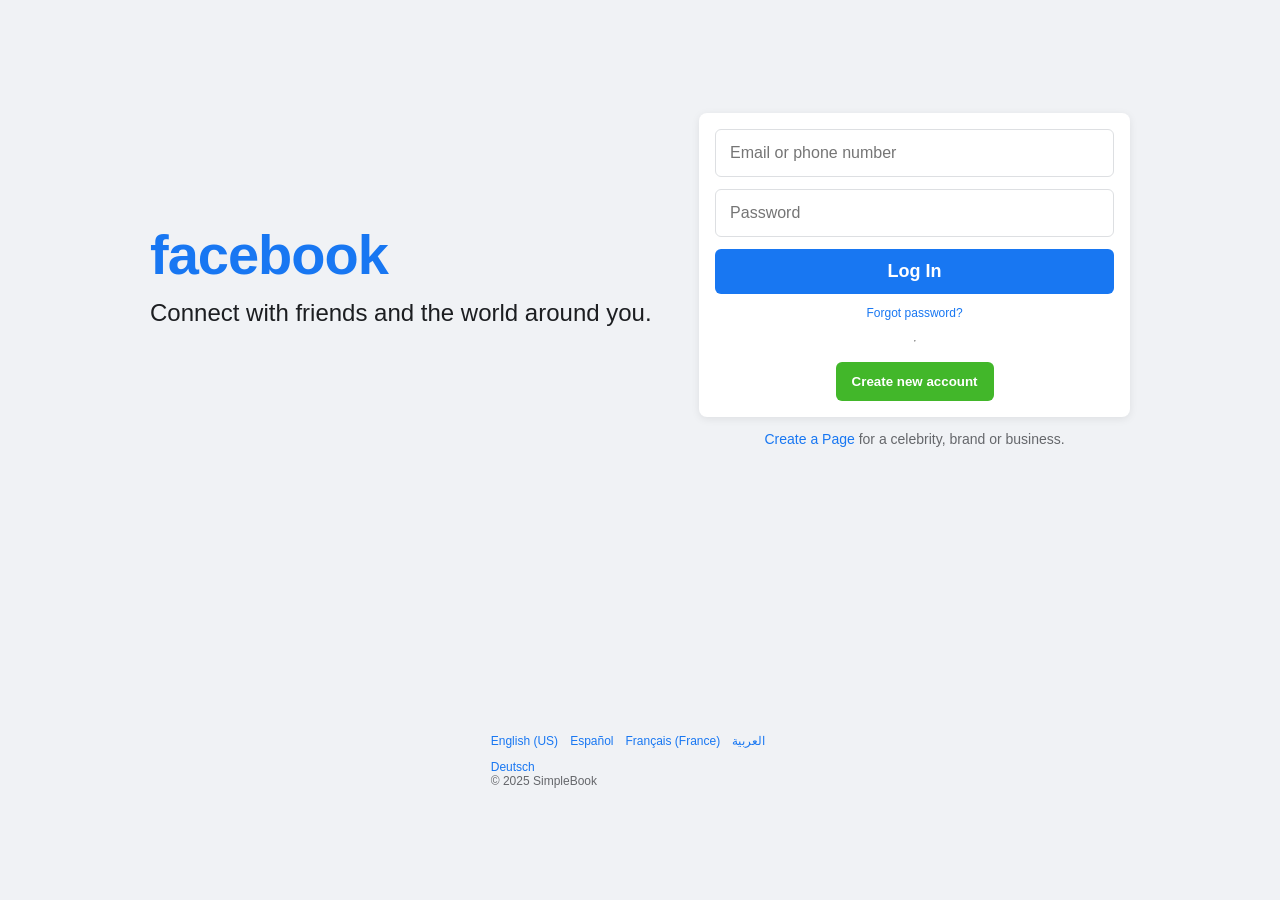
<file: index.html>
<!DOCTYPE html>
<html lang="en">
<head>
  <meta charset="UTF-8" />
  <meta name="viewport" content="width=device-width, initial-scale=1.0" />
  <title>Facebook - Log In or Sign Up</title>
  <link rel="stylesheet" href="styles.css" />
</head>
<body class="login-body">
  <div class="login-container">
    <div class="brand-column">
      <h1 class="brand">facebook</h1>
      <p class="brand-subtitle">Connect with friends and the world around you.</p>
    </div>
    <div class="form-column">
      <form id="loginForm" class="login-form">
        <input type="text" id="email" placeholder="Email or phone number" required />
        <input type="password" id="password" placeholder="Password" required />
        <button type="submit" class="btn primary">Log In</button>
        <a class="link small" href="#" id="forgotLink">Forgot password?</a>
        <hr />
        <button type="button" class="btn success" id="createAccountBtn">Create new account</button>
      </form>
      <p class="page-cta"><a href="#" class="link">Create a Page</a> for a celebrity, brand or business.</p>
    </div>
  </div>

  <footer class="footer">
    <div class="footer-inner">
      <div class="langs">
        <a href="#" class="link small">English (US)</a>
        <a href="#" class="link small">Español</a>
        <a href="#" class="link small">Français (France)</a>
        <a href="#" class="link small">العربية</a>
        <a href="#" class="link small">Deutsch</a>
      </div>
      <div class="meta small">
        © 2025 SimpleBook
      </div>
    </div>
  </footer>

  <script src="app.js"></script>
  <script>
    window.__APP_CONFIG__ = { homeHref: 'home.html' };
  </script>
</body>
</html>
</file>
<file: styles.css>
:root {
  --bg: #f0f2f5;
  --text: #1c1e21;
  --muted: #65676b;
  --primary: #1877f2;
  --success: #42b72a;
  --card: #ffffff;
  --border: #dddfe2;
}

* { box-sizing: border-box; }
body { margin: 0; font-family: -apple-system, BlinkMacSystemFont, 'Segoe UI', Roboto, Helvetica, Arial, sans-serif; color: var(--text); }

/* Login */
.login-body { background: var(--bg); min-height: 100vh; display: grid; place-items: center; }
.login-container { display: grid; grid-template-columns: 1.2fr 1fr; gap: 32px; width: min(980px, 100% - 32px); align-items: center; }
.brand { color: var(--primary); font-size: 56px; margin: 0; font-weight: 800; letter-spacing: -1px; }
.brand-subtitle { font-size: 24px; color: var(--text); margin-top: 12px; }
.login-form { background: var(--card); padding: 16px; border-radius: 8px; box-shadow: 0 2px 8px rgba(0,0,0,.08); display: grid; gap: 12px; }
.login-form input { padding: 14px; border: 1px solid var(--border); border-radius: 6px; font-size: 16px; }
.btn { cursor: pointer; border: none; border-radius: 6px; padding: 12px 16px; font-weight: 700; }
.btn.primary { background: var(--primary); color: white; font-size: 18px; }
.btn.success { background: var(--success); color: white; width: max-content; margin: 0 auto; }
.link { color: var(--primary); text-decoration: none; }
.link.small { font-size: 12px; text-align: center; }
.page-cta { text-align: center; color: var(--muted); font-size: 14px; }
.footer { margin-top: 48px; color: var(--muted); font-size: 12px; }
.footer-inner { width: min(980px, 100% - 32px); margin: 0 auto; }
.langs { display: flex; gap: 12px; flex-wrap: wrap; }

/* Home */
.home-body { background: var(--bg); min-height: 100vh; }
.topbar { position: sticky; top: 0; background: var(--card); border-bottom: 1px solid var(--border); z-index: 10; }
.topbar-inner { height: 56px; display: grid; grid-template-columns: 1fr auto 1fr; align-items: center; gap: 16px; width: min(1100px, 100% - 32px); margin: 0 auto; }
.topbar .left { display: flex; align-items: center; gap: 12px; }
.logo { width: 40px; height: 40px; background: var(--primary); color: white; border-radius: 50%; display: grid; place-items: center; font-weight: 900; font-size: 24px; }
.search { padding: 10px 12px; border-radius: 20px; border: none; background: var(--bg); width: 260px; }
.center { display: flex; gap: 6px; justify-content: center; }
.nav-btn { background: transparent; border: none; padding: 10px 14px; border-radius: 8px; font-size: 18px; cursor: pointer; }
.nav-btn.active, .nav-btn:hover { background: var(--bg); }
.right { display: flex; gap: 8px; justify-content: end; }
.icon-btn { background: var(--bg); border: none; width: 36px; height: 36px; border-radius: 50%; cursor: pointer; }

.layout { width: min(1100px, 100% - 32px); margin: 16px auto; display: grid; grid-template-columns: 280px minmax(0, 1fr) 320px; gap: 16px; align-items: start; }
.sidebar { position: sticky; top: 72px; display: grid; gap: 6px; height: calc(100vh - 88px); overflow: auto; }
.side-link { padding: 10px 12px; border-radius: 8px; cursor: pointer; color: var(--text); text-decoration: none; }
.side-link:hover { background: var(--card); }
.card { background: var(--card); border: 1px solid var(--border); border-radius: 8px; padding: 12px; box-shadow: 0 2px 8px rgba(0,0,0,.04); }
.create-post .row { display: flex; align-items: center; gap: 12px; }
.avatar { width: 40px; height: 40px; background: #e4e6eb; border-radius: 50%; display: grid; place-items: center; color: #050505; font-weight: 700; }
.post-input { flex: 1; border: none; background: var(--bg); padding: 12px; border-radius: 20px; }
.create-post .actions { margin-top: 8px; display: flex; gap: 8px; justify-content: space-between; }
.pill { background: var(--bg); border: none; padding: 8px 12px; border-radius: 20px; cursor: pointer; }

.stories { display: grid; grid-template-columns: repeat(4, 1fr); gap: 10px; margin: 12px 0; }
.story { height: 160px; display: grid; place-items: center; color: var(--muted); }

#feedItems { display: grid; gap: 12px; }
.post { display: grid; gap: 8px; }
.post .header { display: flex; align-items: center; gap: 8px; }
.post .name { font-weight: 700; }
.post .time { color: var(--muted); font-size: 12px; }

.contacts .contact { padding: 8px 0; border-radius: 6px; }
.shortcuts .sponsored { color: var(--muted); font-size: 14px; }

@media (max-width: 1024px) {
  .layout { grid-template-columns: 1fr; }
  .sidebar.left, .sidebar.right { display: none; }
}
</file>
